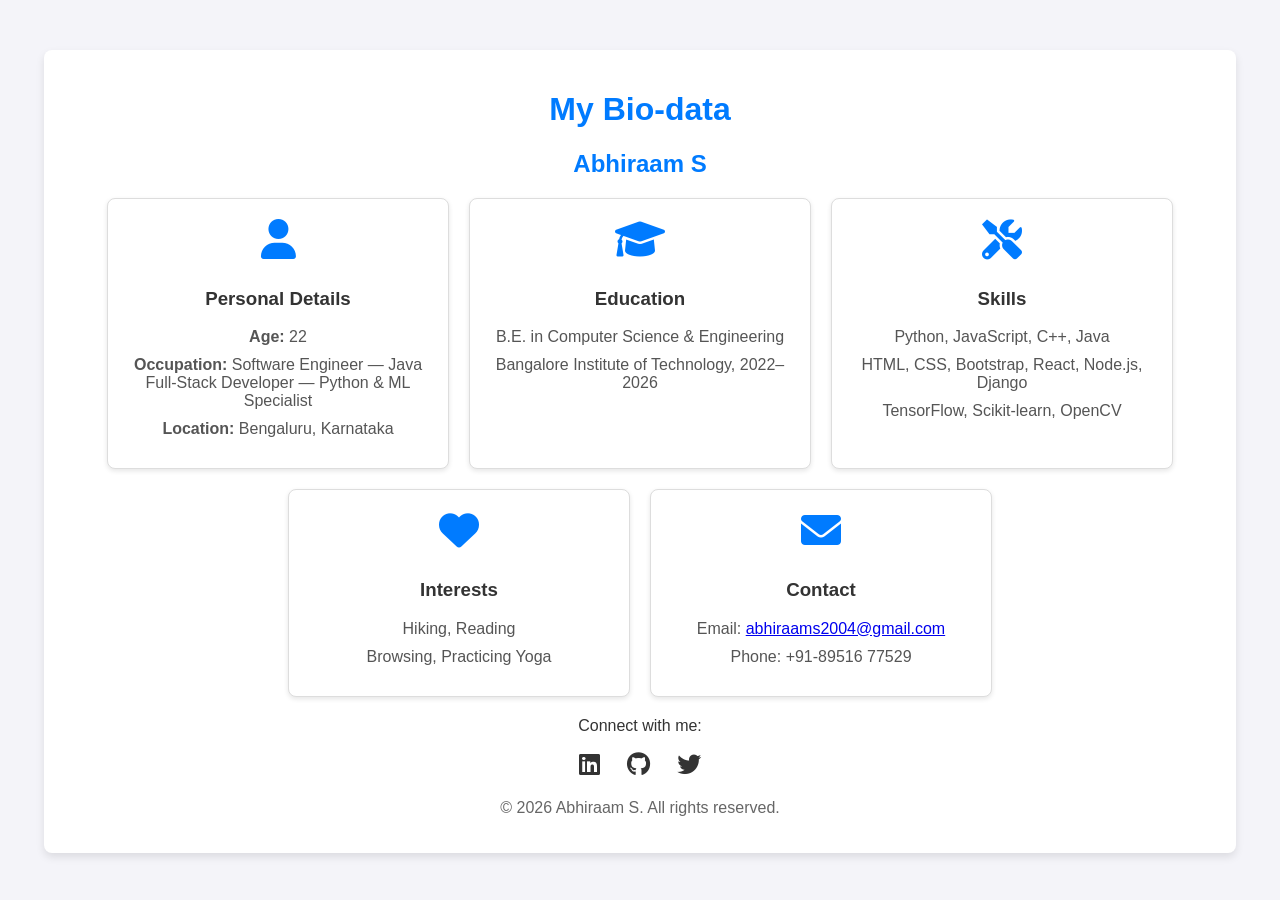
<file: bio.html>
<!DOCTYPE html>
<html lang="en">
     <head>
          <meta charset="UTF-8">
          <meta name="viewport" content="width=device-width, initial-scale=1.0">
          <title>Bio-data</title>
          <link
               href="https://cdnjs.cloudflare.com/ajax/libs/font-awesome/6.0.0-beta3/css/all.min.css"
               rel="stylesheet">
          <link
               href="https://cdnjs.cloudflare.com/ajax/libs/animate.css/4.1.1/animate.min.css"
               rel="stylesheet">
          <style>
    body {
      font-family: 'Arial', sans-serif;
      margin: 0;
      padding: 0;
      background: #f4f4f9;
      color: #333;
    }
    .container {
      width: 90%;
      margin: auto;
      padding: 20px;
      background: #fff;
      box-shadow: 0 4px 8px rgba(0, 0, 0, 0.1);
      border-radius: 8px;
      margin-top: 50px;
    }
    h1, h2 {
      text-align: center;
      color: #007BFF;
    }
    .card-container {
      display: flex;
      flex-wrap: wrap;
      gap: 20px;
      justify-content: center;
    }
    .card {
      background: #fff;
      border: 1px solid #ddd;
      border-radius: 8px;
      box-shadow: 0 2px 5px rgba(0, 0, 0, 0.1);
      width: 300px;
      padding: 20px;
      text-align: center;
      transition: transform 0.3s, box-shadow 0.3s;
    }
    .card:hover {
      transform: translateY(-5px);
      box-shadow: 0 4px 10px rgba(0, 0, 0, 0.2);
    }
    .card i {
      font-size: 40px;
      color: #007BFF;
      margin-bottom: 10px;
    }
    .card p {
      margin: 10px 0;
      color: #555;
    }
    .social-icons {
      text-align: center;
      margin-top: 20px;
    }
    .social-icons a {
      color: #333;
      margin: 0 10px;
      font-size: 24px;
      text-decoration: none;
      transition: color 0.3s ease, transform 0.3s ease;
    }
    .social-icons a:hover {
      color: #007BFF;
      transform: scale(1.2);
    }
    footer {
      text-align: center;
      margin-top: 20px;
      color: #666;
    }
  </style>
     </head>
     <body>
          <div class="container animate__animated animate__fadeIn">
               <h1>My Bio-data</h1>
               <h2>Abhiraam S</h2>
               <div class="card-container">
                    <div class="card">
                         <i class="fas fa-user"></i>
                         <h3>Personal Details</h3>
                         <p><strong>Age:</strong> 22</p>
                         <p><strong>Occupation:</strong> Software Engineer — Java Full-Stack Developer — Python &amp; ML Specialist</p>
                         <p><strong>Location:</strong> Bengaluru, Karnataka</p>
                    </div>
                    <div class="card">
                         <i class="fas fa-graduation-cap"></i>
                         <h3>Education</h3>
                         <p>B.E. in Computer Science &amp; Engineering</p>
                         <p>Bangalore Institute of Technology, 2022–2026</p>
                    </div>
                    <div class="card">
                         <i class="fas fa-tools"></i>
                         <h3>Skills</h3>
                         <p>Python, JavaScript, C++, Java</p>
                         <p>HTML, CSS, Bootstrap, React, Node.js, Django</p>
                         <p>TensorFlow, Scikit-learn, OpenCV</p>
                    </div>
                    <div class="card">
                         <i class="fas fa-heart"></i>
                         <h3>Interests</h3>
                         <p>Hiking, Reading</p>
                         <p>Browsing, Practicing Yoga</p>
                    </div>
                    <div class="card">
                         <i class="fas fa-envelope"></i>
                         <h3>Contact</h3>
                         <p>Email: <a href="mailto:abhiraams2004@gmail.com">abhiraams2004@gmail.com</a></p>
                         <p>Phone: +91-89516 77529</p>
                    </div>
               </div>
               <div class="social-icons">
                    <p>Connect with me:</p>
                    <a rel="noopener noreferrer"
                         href="https://www.linkedin.com/in/abhiraam-s-84388125b"
                         target="_blank" title="LinkedIn">
                         <i class="fab fa-linkedin"></i>
                    </a>
                    <a rel="noopener noreferrer"
                         href="https://github.com/icemberg" target="_blank"
                         title="GitHub">
                         <i class="fab fa-github"></i>
                    </a>
                    <a rel="noopener noreferrer"
                         href="https://twitter.com/your-profile" target="_blank"
                         title="Twitter">
                         <i class="fab fa-twitter"></i>
                    </a>
               </div>
               <footer>
                    <p>&copy; 2026 Abhiraam S. All rights reserved.</p>
               </footer>
          </div>
     </body>
</html>
</file>
